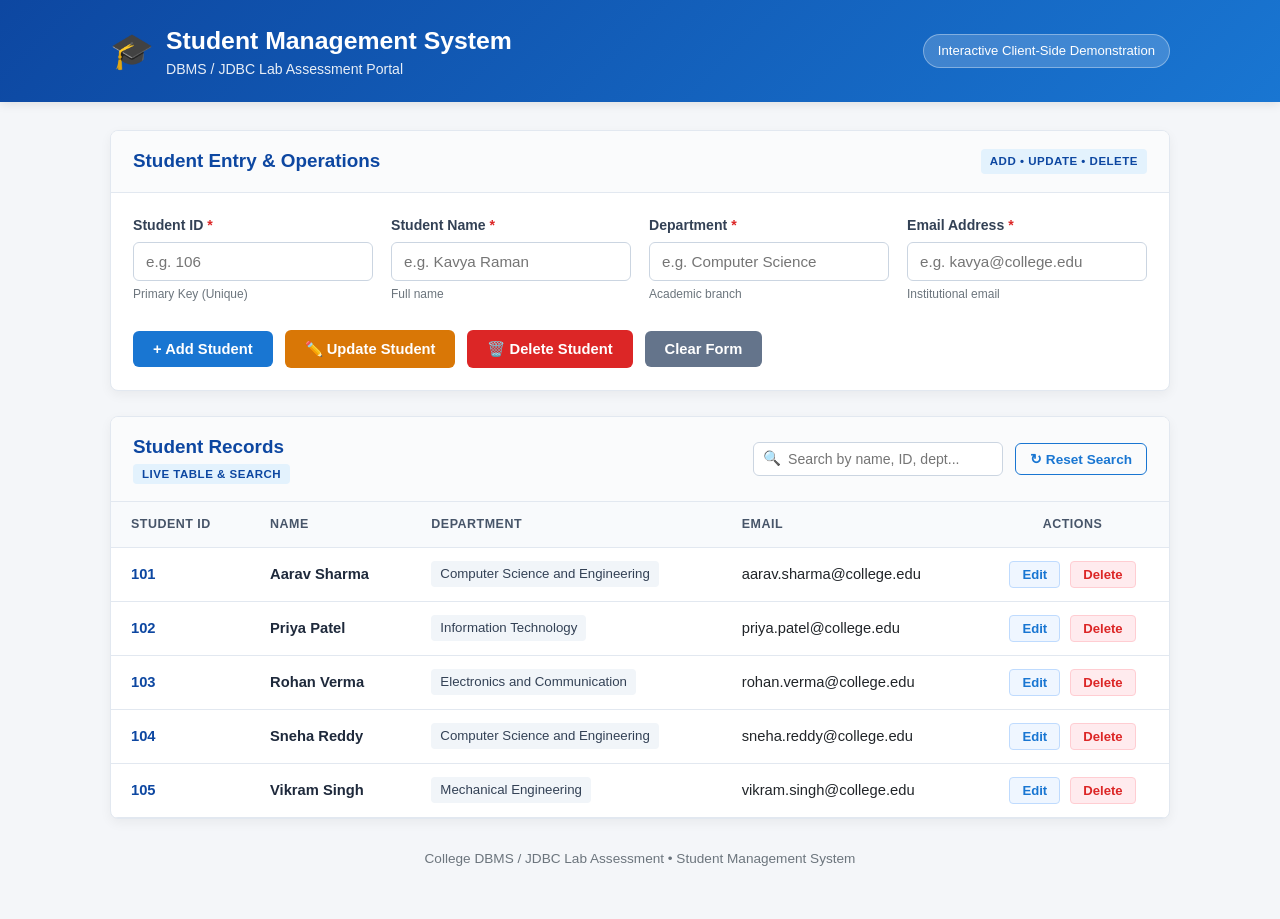
<file: index.html>
<!DOCTYPE html>
<html lang="en">
<head>
    <meta charset="UTF-8">
    <meta name="viewport" content="width=device-width, initial-scale=1.0">
    <title>Student Management System - DBMS / JDBC Lab</title>
    <style>
        /* ============================================================
           Theme: Clean, Modern, Professional Light Design with Blue Accents
           Maintains 100% of the existing color palette, layout & styling
           ============================================================ */
        :root {
            --primary: #1976d2;
            --primary-dark: #0d47a1;
            --primary-light: #e3f2fd;
            --accent: #2196f3;
            --warning: #d97706;
            --warning-dark: #b45309;
            --success: #2e7d32;
            --success-light: #e8f5e9;
            --danger: #dc2626;
            --danger-dark: #b91c1c;
            --danger-light: #ffebee;
            --danger-hover: #ef9a9a;
            --text-dark: #212529;
            --text-muted: #6c757d;
            --bg-page: #f4f6f9;
            --bg-card: #ffffff;
            --border: #e2e8f0;
            --radius: 8px;
            --shadow: 0 4px 12px rgba(0, 0, 0, 0.05);
            --font: -apple-system, BlinkMacSystemFont, "Segoe UI", Roboto, Oxygen, Ubuntu, sans-serif;
        }

        * {
            box-sizing: border-box;
            margin: 0;
            padding: 0;
        }

        body {
            font-family: var(--font);
            background-color: var(--bg-page);
            color: var(--text-dark);
            line-height: 1.5;
            padding-bottom: 50px;
        }

        /* Header */
        .app-header {
            background: linear-gradient(135deg, var(--primary-dark), var(--primary));
            color: #ffffff;
            padding: 22px 0;
            box-shadow: 0 2px 10px rgba(0, 0, 0, 0.1);
            margin-bottom: 28px;
        }

        .container {
            max-width: 1100px;
            margin: 0 auto;
            padding: 0 20px;
        }

        .header-content {
            display: flex;
            justify-content: space-between;
            align-items: center;
            flex-wrap: wrap;
            gap: 15px;
        }

        .logo-group {
            display: flex;
            align-items: center;
            gap: 12px;
        }

        .logo-icon {
            font-size: 2.2rem;
        }

        .app-header h1 {
            font-size: 1.55rem;
            font-weight: 700;
        }

        .app-header p {
            font-size: 0.88rem;
            opacity: 0.9;
        }

        .header-tag {
            background-color: rgba(255, 255, 255, 0.18);
            border: 1px solid rgba(255, 255, 255, 0.35);
            padding: 6px 14px;
            border-radius: 20px;
            font-size: 0.82rem;
            font-weight: 500;
        }

        /* Alert Notification Banner */
        .alert {
            padding: 12px 18px;
            border-radius: var(--radius);
            margin-bottom: 22px;
            display: flex;
            justify-content: space-between;
            align-items: center;
            font-size: 0.92rem;
            font-weight: 500;
        }

        .alert-success {
            background-color: var(--success-light);
            color: var(--success);
            border: 1px solid #c8e6c9;
        }

        .alert-error {
            background-color: var(--danger-light);
            color: var(--danger);
            border: 1px solid #ffcdd2;
        }

        .alert-close {
            background: none;
            border: none;
            font-size: 1.25rem;
            cursor: pointer;
            color: inherit;
            line-height: 1;
        }

        /* Cards */
        .card {
            background: var(--bg-card);
            border: 1px solid var(--border);
            border-radius: var(--radius);
            box-shadow: var(--shadow);
            margin-bottom: 25px;
            overflow: hidden;
        }

        .card-header {
            padding: 16px 22px;
            background-color: #fafbfc;
            border-bottom: 1px solid var(--border);
            display: flex;
            justify-content: space-between;
            align-items: center;
            flex-wrap: wrap;
            gap: 10px;
        }

        .card-header h2 {
            font-size: 1.18rem;
            color: var(--primary-dark);
            font-weight: 600;
        }

        .badge-op {
            font-size: 0.72rem;
            background-color: var(--primary-light);
            color: var(--primary-dark);
            padding: 4px 9px;
            border-radius: 4px;
            font-weight: 700;
            text-transform: uppercase;
            letter-spacing: 0.5px;
        }

        /* Form Styling */
        .form-body {
            padding: 22px;
        }

        .form-grid {
            display: grid;
            grid-template-columns: repeat(auto-fit, minmax(220px, 1fr));
            gap: 18px;
            margin-bottom: 22px;
        }

        .form-group {
            display: flex;
            flex-direction: column;
        }

        .form-group label {
            font-size: 0.88rem;
            font-weight: 600;
            margin-bottom: 6px;
            color: #334155;
        }

        .form-group label .req {
            color: var(--danger);
        }

        .form-group input {
            padding: 10px 12px;
            border: 1px solid #cbd5e1;
            border-radius: 6px;
            font-size: 0.95rem;
            font-family: inherit;
            transition: all 0.2s ease;
        }

        .form-group input:focus {
            outline: none;
            border-color: var(--primary);
            box-shadow: 0 0 0 3px rgba(25, 118, 210, 0.15);
        }

        .form-group .hint {
            font-size: 0.75rem;
            color: var(--text-muted);
            margin-top: 4px;
        }

        /* The 3 Main Action Buttons Container */
        .form-actions {
            display: flex;
            flex-wrap: wrap;
            align-items: center;
            gap: 12px;
            padding-top: 5px;
        }

        /* Buttons */
        .btn {
            display: inline-flex;
            align-items: center;
            justify-content: center;
            padding: 10px 20px;
            font-size: 0.92rem;
            font-weight: 600;
            border-radius: 6px;
            border: none;
            cursor: pointer;
            transition: background 0.2s, transform 0.1s, box-shadow 0.2s;
            text-decoration: none;
        }

        .btn:active {
            transform: scale(0.98);
        }

        /* Button Variants */
        .btn-primary {
            background-color: var(--primary);
            color: #ffffff;
        }

        .btn-primary:hover {
            background-color: var(--primary-dark);
            box-shadow: 0 2px 6px rgba(25, 118, 210, 0.3);
        }

        .btn-warning {
            background-color: var(--warning);
            color: #ffffff;
        }

        .btn-warning:hover {
            background-color: var(--warning-dark);
            box-shadow: 0 2px 6px rgba(217, 119, 6, 0.3);
        }

        .btn-danger {
            background-color: var(--danger);
            color: #ffffff;
        }

        .btn-danger:hover {
            background-color: var(--danger-dark);
            box-shadow: 0 2px 6px rgba(220, 38, 38, 0.3);
        }

        .btn-secondary {
            background-color: #64748b;
            color: #ffffff;
        }

        .btn-secondary:hover {
            background-color: #475569;
        }

        .btn-outline {
            background: transparent;
            color: var(--primary);
            border: 1px solid var(--primary);
            padding: 7px 14px;
            font-size: 0.85rem;
        }

        .btn-outline:hover {
            background-color: var(--primary-light);
        }

        .btn-sm {
            padding: 5px 12px;
            font-size: 0.82rem;
            border-radius: 4px;
        }

        .btn-edit {
            background-color: #eff6ff;
            color: var(--primary);
            border: 1px solid #bfdbfe;
            margin-right: 6px;
        }

        .btn-edit:hover {
            background-color: #dbeafe;
        }

        .btn-table-delete {
            background-color: var(--danger-light);
            color: var(--danger);
            border: 1px solid #ffcdd2;
        }

        .btn-table-delete:hover {
            background-color: var(--danger-hover);
        }

        /* Search Section in Records Card */
        .records-controls {
            display: flex;
            align-items: center;
            gap: 12px;
            flex-wrap: wrap;
        }

        .search-box {
            position: relative;
            display: flex;
            align-items: center;
        }

        .search-box input {
            padding: 8px 12px 8px 34px;
            border: 1px solid #cbd5e1;
            border-radius: 6px;
            font-size: 0.88rem;
            width: 250px;
            transition: width 0.2s, border-color 0.2s;
        }

        .search-box input:focus {
            outline: none;
            border-color: var(--primary);
            width: 280px;
            box-shadow: 0 0 0 3px rgba(25, 118, 210, 0.12);
        }

        .search-icon {
            position: absolute;
            left: 10px;
            color: #94a3b8;
            font-size: 0.9rem;
            pointer-events: none;
        }

        /* Table Styling */
        .table-wrap {
            overflow-x: auto;
        }

        .student-table {
            width: 100%;
            border-collapse: collapse;
            text-align: left;
        }

        .student-table th,
        .student-table td {
            padding: 13px 20px;
            border-bottom: 1px solid var(--border);
            font-size: 0.92rem;
        }

        .student-table th {
            background-color: #f8fafc;
            color: #475569;
            font-weight: 600;
            font-size: 0.78rem;
            text-transform: uppercase;
            letter-spacing: 0.5px;
        }

        .student-table tbody tr:hover {
            background-color: #f8fafc;
        }

        .id-cell {
            font-weight: 700;
            color: var(--primary-dark);
        }

        .name-cell {
            font-weight: 600;
            color: #1e293b;
        }

        .dept-tag {
            display: inline-block;
            background-color: #f1f5f9;
            color: #334155;
            padding: 3px 9px;
            border-radius: 4px;
            font-size: 0.83rem;
            font-weight: 500;
        }

        .actions-cell {
            text-align: center;
            white-space: nowrap;
        }

        /* Empty State */
        .empty-state {
            text-align: center;
            padding: 45px 20px;
            color: var(--text-muted);
        }

        .empty-state p {
            font-size: 1.05rem;
            font-weight: 600;
            margin-bottom: 6px;
            color: #475569;
        }

        /* Footer */
        .app-footer {
            text-align: center;
            font-size: 0.85rem;
            color: var(--text-muted);
            margin-top: 30px;
        }

        /* Utility */
        .hidden {
            display: none !important;
        }
    </style>
</head>
<body>

    <!-- Header -->
    <header class="app-header">
        <div class="container header-content">
            <div class="logo-group">
                <span class="logo-icon">&#127891;</span>
                <div>
                    <h1>Student Management System</h1>
                    <p>DBMS / JDBC Lab Assessment Portal</p>
                </div>
            </div>
            <div class="header-tag">Interactive Client-Side Demonstration</div>
        </div>
    </header>

    <!-- Main Content Container -->
    <main class="container">

        <!-- Notification Banner -->
        <div id="alertBanner" class="alert hidden">
            <span id="alertText"></span>
            <button type="button" class="alert-close" onclick="hideAlert()">&times;</button>
        </div>

        <!-- Section 1: Student Form with 3 Action Buttons below inputs -->
        <section class="card" id="formCard">
            <div class="card-header">
                <h2>Student Entry &amp; Operations</h2>
                <span class="badge-op">Add &bull; Update &bull; Delete</span>
            </div>
            <div class="form-body">
                <div class="form-grid">
                    <div class="form-group">
                        <label for="studentId">Student ID <span class="req">*</span></label>
                        <input type="number" id="studentId" placeholder="e.g. 106" min="1" required>
                        <span class="hint">Primary Key (Unique)</span>
                    </div>

                    <div class="form-group">
                        <label for="name">Student Name <span class="req">*</span></label>
                        <input type="text" id="name" placeholder="e.g. Kavya Raman" required>
                        <span class="hint">Full name</span>
                    </div>

                    <div class="form-group">
                        <label for="department">Department <span class="req">*</span></label>
                        <input type="text" id="department" placeholder="e.g. Computer Science" required>
                        <span class="hint">Academic branch</span>
                    </div>

                    <div class="form-group">
                        <label for="email">Email Address <span class="req">*</span></label>
                        <input type="email" id="email" placeholder="e.g. kavya@college.edu" required>
                        <span class="hint">Institutional email</span>
                    </div>
                </div>

                <!-- Three Main Buttons placed side-by-side below input fields -->
                <div class="form-actions">
                    <button type="button" class="btn btn-primary" id="btnAddStudent" onclick="handleAddStudent()">
                        &#43; Add Student
                    </button>
                    <button type="button" class="btn btn-warning" id="btnUpdateStudent" onclick="handleUpdateStudent()">
                        &#9999;&#65039; Update Student
                    </button>
                    <button type="button" class="btn btn-danger" id="btnDeleteStudent" onclick="handleDeleteStudent()">
                        &#128465;&#65039; Delete Student
                    </button>
                    <button type="button" class="btn btn-secondary" onclick="clearForm()">
                        Clear Form
                    </button>
                </div>
            </div>
        </section>

        <!-- Section 2: Student Records Table & Search -->
        <section class="card">
            <div class="card-header">
                <div>
                    <h2>Student Records</h2>
                    <span class="badge-op">Live Table &amp; Search</span>
                </div>

                <!-- Search and Reset Controls -->
                <div class="records-controls">
                    <div class="search-box">
                        <span class="search-icon">&#128269;</span>
                        <input type="text" id="searchInput" placeholder="Search by name, ID, dept..." oninput="handleSearch()">
                    </div>
                    <button type="button" class="btn btn-outline" onclick="resetSearch()">
                        &#x21bb; Reset Search
                    </button>
                </div>
            </div>

            <!-- Responsive Table -->
            <div class="table-wrap">
                <table class="student-table" id="studentTable">
                    <thead>
                        <tr>
                            <th>Student ID</th>
                            <th>Name</th>
                            <th>Department</th>
                            <th>Email</th>
                            <th style="text-align: center;">Actions</th>
                        </tr>
                    </thead>
                    <tbody id="studentTableBody">
                        <!-- Dynamically populated by JavaScript -->
                    </tbody>
                </table>
            </div>

            <!-- Empty Search State -->
            <div id="noRecordsState" class="empty-state hidden">
                <p>No matching student records found.</p>
                <small>Try a different keyword or click 'Reset Search'.</small>
            </div>
        </section>

    </main>

    <footer class="app-footer">
        <p>College DBMS / JDBC Lab Assessment &bull; Student Management System</p>
    </footer>

    <!-- ============================================================
         JavaScript Application Logic
         Runs immediately in any browser with zero setup!
         ============================================================ -->
    <script>
        // Sample student dataset (matches initial database.sql records)
        let students = [
            {
                studentId: 101,
                name: "Aarav Sharma",
                department: "Computer Science and Engineering",
                email: "aarav.sharma@college.edu"
            },
            {
                studentId: 102,
                name: "Priya Patel",
                department: "Information Technology",
                email: "priya.patel@college.edu"
            },
            {
                studentId: 103,
                name: "Rohan Verma",
                department: "Electronics and Communication",
                email: "rohan.verma@college.edu"
            },
            {
                studentId: 104,
                name: "Sneha Reddy",
                department: "Computer Science and Engineering",
                email: "sneha.reddy@college.edu"
            },
            {
                studentId: 105,
                name: "Vikram Singh",
                department: "Mechanical Engineering",
                email: "vikram.singh@college.edu"
            }
        ];

        let alertTimeout = null;

        // Initialize table when DOM loads
        document.addEventListener("DOMContentLoaded", () => {
            renderTable(students);
        });

        // 1. RENDER TABLE
        function renderTable(dataToDisplay) {
            const tbody = document.getElementById("studentTableBody");
            const emptyBox = document.getElementById("noRecordsState");

            tbody.innerHTML = "";

            if (!dataToDisplay || dataToDisplay.length === 0) {
                emptyBox.classList.remove("hidden");
                return;
            }

            emptyBox.classList.add("hidden");

            dataToDisplay.forEach(student => {
                const tr = document.createElement("tr");
                tr.innerHTML = `
                    <td class="id-cell">${student.studentId}</td>
                    <td class="name-cell">${escapeHtml(student.name)}</td>
                    <td><span class="dept-tag">${escapeHtml(student.department)}</span></td>
                    <td>${escapeHtml(student.email)}</td>
                    <td class="actions-cell">
                        <button type="button" class="btn btn-sm btn-edit" onclick="selectStudentForEdit(${student.studentId})">
                            Edit
                        </button>
                        <button type="button" class="btn btn-sm btn-table-delete" onclick="deleteStudentById(${student.studentId})">
                            Delete
                        </button>
                    </td>
                `;
                tbody.appendChild(tr);
            });
        }

        // 2. BUTTON 1: ADD STUDENT
        function handleAddStudent() {
            const idInput = document.getElementById("studentId");
            const nameInput = document.getElementById("name");
            const deptInput = document.getElementById("department");
            const emailInput = document.getElementById("email");

            const id = parseInt(idInput.value.trim(), 10);
            const name = nameInput.value.trim();
            const department = deptInput.value.trim();
            const email = emailInput.value.trim();

            // Validation
            if (!id || id <= 0) {
                showAlert("Please enter a valid positive Student ID.", "error");
                idInput.focus();
                return;
            }

            if (!name) {
                showAlert("Please enter the Student Name.", "error");
                nameInput.focus();
                return;
            }

            if (!department) {
                showAlert("Please enter the Department.", "error");
                deptInput.focus();
                return;
            }

            if (!email || !email.includes("@")) {
                showAlert("Please enter a valid Email Address.", "error");
                emailInput.focus();
                return;
            }

            // Check if Primary Key already exists
            const duplicate = students.some(s => s.studentId === id);
            if (duplicate) {
                showAlert(`Duplicate Key Error: Student ID ${id} already exists in database! Use 'Update Student' to modify.`, "error");
                return;
            }

            // Insert new record
            students.push({
                studentId: id,
                name: name,
                department: department,
                email: email
            });

            // Sort by Student ID ascending
            students.sort((a, b) => a.studentId - b.studentId);

            showAlert(`Success: Student "${name}" (ID: ${id}) added successfully!`, "success");

            // Clear inputs and refresh table
            clearForm();
            handleSearch();
        }

        // 3. BUTTON 2: UPDATE STUDENT
        function handleUpdateStudent() {
            const idInput = document.getElementById("studentId");
            const nameInput = document.getElementById("name");
            const deptInput = document.getElementById("department");
            const emailInput = document.getElementById("email");

            const id = parseInt(idInput.value.trim(), 10);
            const name = nameInput.value.trim();
            const department = deptInput.value.trim();
            const email = emailInput.value.trim();

            if (!id || id <= 0) {
                showAlert("Please enter or select a valid Student ID to update.", "error");
                idInput.focus();
                return;
            }

            const index = students.findIndex(s => s.studentId === id);
            if (index === -1) {
                showAlert(`Update Failed: Student with ID ${id} does not exist. Click 'Edit' in the table to select an existing student.`, "error");
                return;
            }

            if (!name) {
                showAlert("Student Name cannot be empty.", "error");
                nameInput.focus();
                return;
            }

            if (!department) {
                showAlert("Department cannot be empty.", "error");
                deptInput.focus();
                return;
            }

            if (!email || !email.includes("@")) {
                showAlert("Please enter a valid Email Address.", "error");
                emailInput.focus();
                return;
            }

            // Perform Update (ID remains unchanged)
            students[index].name = name;
            students[index].department = department;
            students[index].email = email;

            showAlert(`Success: Student record for ID ${id} (${name}) updated successfully!`, "success");

            // Refresh table view
            handleSearch();
        }

        // 4. BUTTON 3: DELETE STUDENT (From Form)
        function handleDeleteStudent() {
            const idInput = document.getElementById("studentId");
            const id = parseInt(idInput.value.trim(), 10);

            if (!id || id <= 0) {
                showAlert("Please enter or select the Student ID you wish to delete.", "error");
                idInput.focus();
                return;
            }

            deleteStudentById(id);
        }

        // Core Delete Logic (used by both Delete button and table Delete button)
        function deleteStudentById(id) {
            const student = students.find(s => s.studentId === id);
            if (!student) {
                showAlert(`Delete Failed: Student with ID ${id} was not found in database records.`, "error");
                return;
            }

            const confirmed = window.confirm(
                `Are you sure you want to delete student "${student.name}" (ID: ${student.studentId})?\nThis action simulates a SQL DELETE statement.`
            );

            if (!confirmed) {
                return;
            }

            // Delete from array
            students = students.filter(s => s.studentId !== id);

            // If the deleted student was loaded in the form, clear the form
            const formId = parseInt(document.getElementById("studentId").value.trim(), 10);
            if (formId === id) {
                clearForm();
            }

            showAlert(`Success: Student record for "${student.name}" (ID: ${id}) deleted successfully.`, "success");

            // Refresh view
            handleSearch();
        }

        // 5. TABLE 'EDIT' CLICK: Fills the form with selected student details
        function selectStudentForEdit(id) {
            const student = students.find(s => s.studentId === id);
            if (!student) return;

            // Automatically populate form fields
            document.getElementById("studentId").value = student.studentId;
            document.getElementById("name").value = student.name;
            document.getElementById("department").value = student.department;
            document.getElementById("email").value = student.email;

            // Smooth scroll to the form card
            document.getElementById("formCard").scrollIntoView({ behavior: "smooth", block: "start" });

            // Focus name field ready for modification
            document.getElementById("name").focus();

            showAlert(`Loaded details for student "${student.name}" (ID: ${student.studentId}). Modify details and click 'Update Student'.`, "success");
        }

        // 6. SEARCH / FILTER
        function handleSearch() {
            const query = document.getElementById("searchInput").value.toLowerCase().trim();

            if (!query) {
                renderTable(students);
                return;
            }

            const filtered = students.filter(student => {
                return (
                    student.studentId.toString().includes(query) ||
                    student.name.toLowerCase().includes(query) ||
                    student.department.toLowerCase().includes(query) ||
                    student.email.toLowerCase().includes(query)
                );
            });

            renderTable(filtered);
        }

        function resetSearch() {
            document.getElementById("searchInput").value = "";
            renderTable(students);
            showAlert("Search reset. Showing all student records.", "success");
        }

        // 7. CLEAR FORM
        function clearForm() {
            document.getElementById("studentId").value = "";
            document.getElementById("name").value = "";
            document.getElementById("department").value = "";
            document.getElementById("email").value = "";
        }

        // 8. NOTIFICATION UTILITY
        function showAlert(msg, type = "success") {
            const banner = document.getElementById("alertBanner");
            const text = document.getElementById("alertText");

            if (alertTimeout) {
                clearTimeout(alertTimeout);
            }

            text.innerText = msg;
            banner.className = `alert alert-${type}`;
            banner.classList.remove("hidden");

            window.scrollTo({ top: 0, behavior: "smooth" });

            alertTimeout = setTimeout(() => {
                hideAlert();
            }, 4500);
        }

        function hideAlert() {
            document.getElementById("alertBanner").classList.add("hidden");
        }

        // 9. XSS Sanitizer
        function escapeHtml(str) {
            if (!str) return "";
            return String(str)
                .replace(/&/g, "&amp;")
                .replace(/</g, "&lt;")
                .replace(/>/g, "&gt;")
                .replace(/"/g, "&quot;")
                .replace(/'/g, "&#039;");
        }
    </script>
</body>
</html>
</file>
